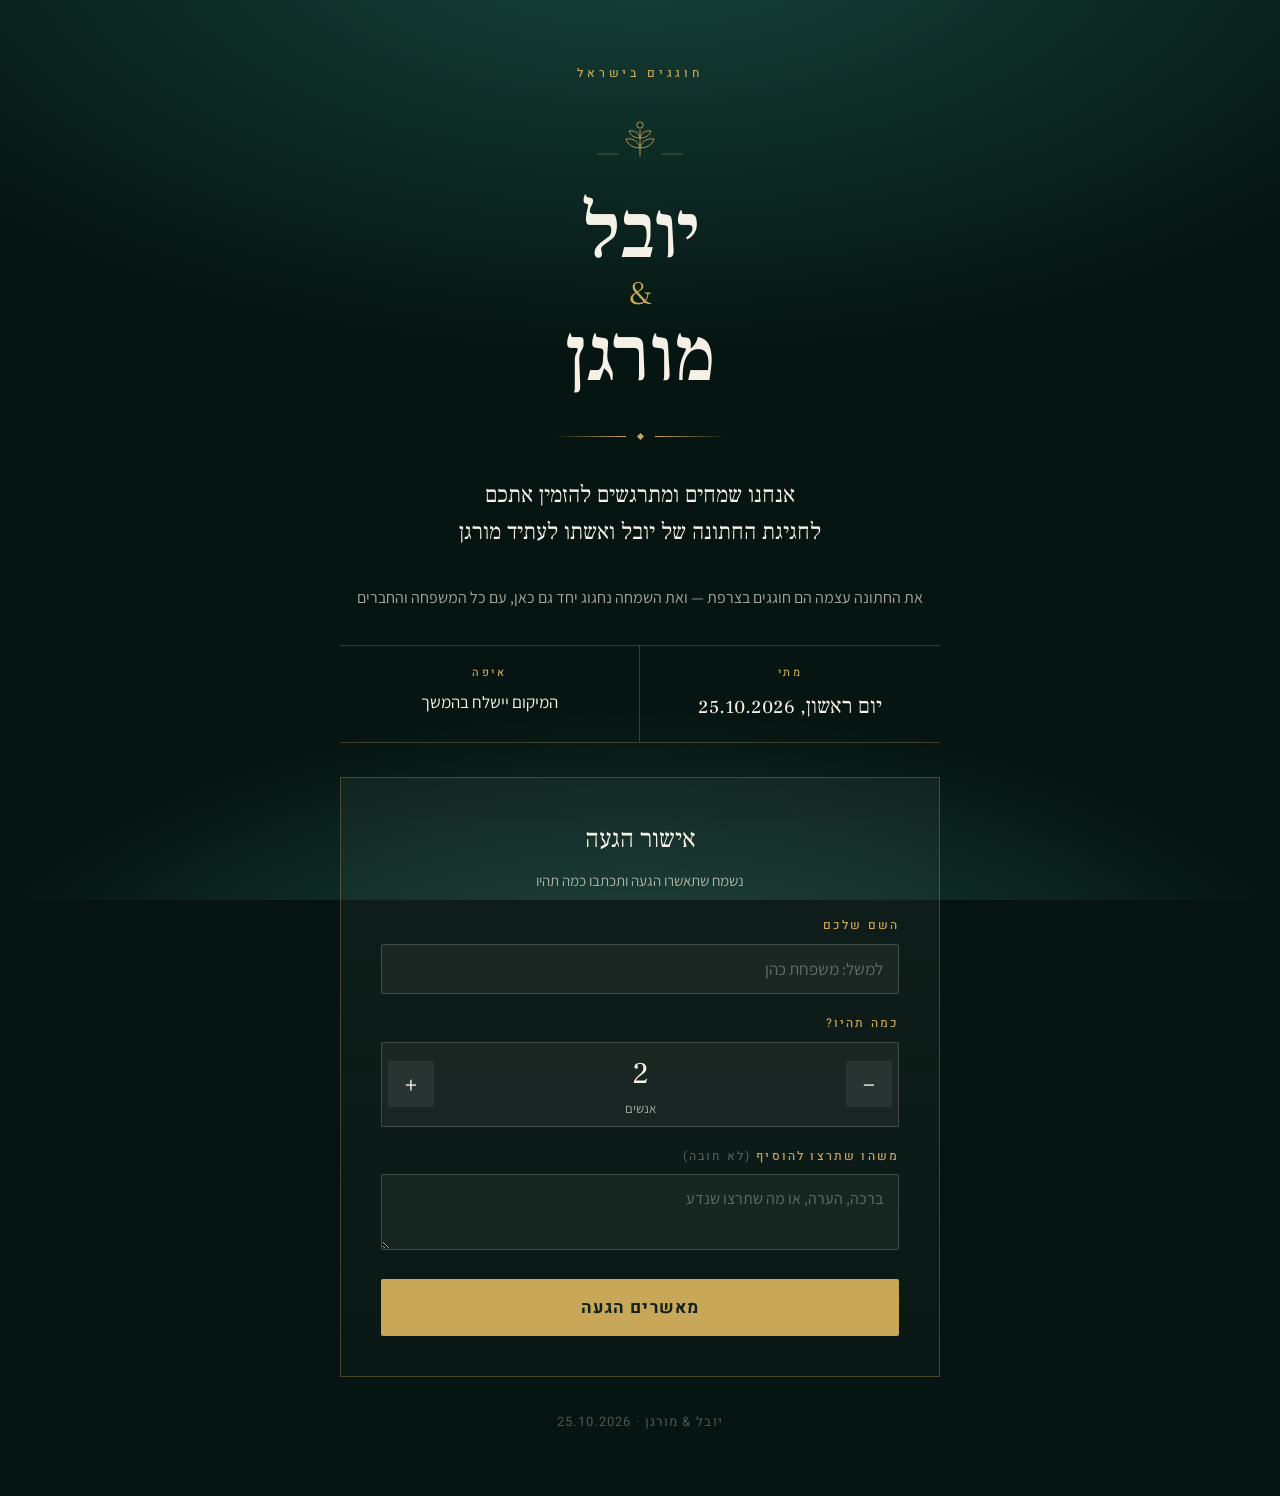
<file: index.html>
<!doctype html>
<html lang="he" dir="rtl">
<head>
<meta charset="utf-8">
<meta name="viewport" content="width=device-width,initial-scale=1">
<title>יובל &amp; מורגן</title>
<meta name="description" content="חגיגת החתונה של יובל ומורגן · יום ראשון, 25.10.2026 · אישור הגעה">
<meta property="og:type" content="website">
<meta property="og:title" content="יובל &amp; מורגן — חוגגים בישראל">
<meta property="og:description" content="יום ראשון, 25.10.2026 · נשמח שתאשרו הגעה ותכתבו כמה תהיו">
<meta name="theme-color" content="#061512">
<link rel="preconnect" href="https://fonts.gstatic.com" crossorigin>
<link rel="stylesheet" href="https://fonts.googleapis.com/css2?family=Frank+Ruhl+Libre:wght@300;400;500&family=Assistant:wght@300;400;600&family=Heebo:wght@400;500;700&display=swap">
<link rel="stylesheet" href="style.css">
<style>
.sheet{display:flex;flex-direction:column;gap:clamp(22px,5vw,34px)}
.card{
  border:1px solid rgba(201,167,88,.3);
  background:linear-gradient(180deg, rgba(246,241,231,.045), rgba(246,241,231,.015));
  padding:clamp(24px,6vw,40px);
  display:flex;flex-direction:column;gap:22px;
}
.card h2{font-family:"Frank Ruhl Libre",Georgia,serif;font-weight:400;font-size:26px;margin:0;text-align:center}
.card .hint{margin:-14px 0 0;text-align:center;color:var(--ivory-dim);font-size:15px}
label.lbl{
  display:block;font-family:"Heebo",sans-serif;font-size:12px;font-weight:500;
  letter-spacing:.18em;text-transform:uppercase;color:var(--gold);margin-bottom:8px;
}
input[type=text],textarea{
  width:100%;background:var(--field);border:1px solid rgba(246,241,231,.18);
  color:var(--ivory);font-family:inherit;font-size:17px;padding:13px 15px;
  border-radius:2px;transition:border-color .18s,background .18s;
}
textarea{resize:vertical;min-height:76px;font-size:16px}
input[type=text]::placeholder,textarea::placeholder{color:rgba(246,241,231,.34)}
input[type=text]:focus,textarea:focus{outline:none;border-color:var(--gold);background:rgba(246,241,231,.08)}
.stepper{display:flex;align-items:center;gap:6px;border:1px solid rgba(246,241,231,.18);background:var(--field);border-radius:2px;padding:6px}
.stepper button{
  flex:0 0 46px;height:46px;border:0;border-radius:2px;cursor:pointer;
  background:rgba(246,241,231,.07);color:var(--ivory);
  font-size:24px;line-height:1;font-family:inherit;transition:background .18s,color .18s;
}
.stepper button:hover{background:var(--gold);color:var(--ink-deep)}
.stepper button:disabled{opacity:.3;cursor:not-allowed;background:rgba(246,241,231,.07);color:var(--ivory)}
.stepper .count{flex:1;text-align:center;font-family:"Frank Ruhl Libre",Georgia,serif;font-size:30px;font-variant-numeric:tabular-nums}
.stepper .count small{display:block;font-family:"Assistant",sans-serif;font-size:13px;color:var(--ivory-dim)}
button.cta{
  width:100%;border:0;border-radius:2px;cursor:pointer;background:var(--gold);color:#13201B;
  font-family:"Heebo",sans-serif;font-size:17px;font-weight:700;letter-spacing:.06em;
  padding:16px;transition:background .18s,transform .12s;
}
button.cta:hover{background:#DCBB6B}
button.cta:active{transform:translateY(1px)}
button.cta:disabled{opacity:.55;cursor:wait}
.err{color:var(--blush);font-size:15px;margin:0;text-align:center}
.done{display:flex;flex-direction:column;gap:14px;text-align:center;align-items:center}
.done .tick{width:52px;height:52px;border:1px solid var(--gold);border-radius:50%;display:grid;place-items:center;color:var(--gold);font-size:24px}
.done h2{font-size:28px}
.done p{margin:0;color:var(--ivory-dim)}
.done strong{color:var(--ivory);font-weight:600}
button.quiet{
  background:none;border:1px solid rgba(246,241,231,.25);color:var(--ivory-dim);
  font-family:"Heebo",sans-serif;font-size:14px;padding:10px 20px;border-radius:2px;cursor:pointer;
}
button.quiet:hover{border-color:var(--gold);color:var(--gold)}
footer{text-align:center;color:var(--ivory-faint);font-size:13px;font-family:"Heebo",sans-serif;letter-spacing:.1em}
</style>
</head>
<body>
<main class="sheet">
  <p class="eyebrow">חוגגים בישראל</p>

  <svg class="sprig" width="92" height="40" viewBox="0 0 92 40" fill="none" aria-hidden="true">
    <path d="M46 38V12" stroke="currentColor" stroke-width="1" stroke-linecap="round"/>
    <path d="M46 30c-7 0-12-3-14-9 7-1 12 2 14 9Z" stroke="currentColor" stroke-width="1" stroke-linejoin="round"/>
    <path d="M46 30c7 0 12-3 14-9-7-1-12 2-14 9Z" stroke="currentColor" stroke-width="1" stroke-linejoin="round"/>
    <path d="M46 20c-5.5 0-9.5-2.4-11-7 5.5-.8 9.5 1.6 11 7Z" stroke="currentColor" stroke-width="1" stroke-linejoin="round"/>
    <path d="M46 20c5.5 0 9.5-2.4 11-7-5.5-.8-9.5 1.6-11 7Z" stroke="currentColor" stroke-width="1" stroke-linejoin="round"/>
    <circle cx="46" cy="7" r="3.2" stroke="currentColor" stroke-width="1"/>
    <path d="M4 36h20M88 36H68" stroke="currentColor" stroke-width="1" stroke-linecap="round" opacity=".45"/>
  </svg>

  <h1 class="names">יובל<span class="amp">&amp;</span>מורגן</h1>
  <div class="rule"><span></span><i></i><span></span></div>

  <p class="lede">אנחנו שמחים ומתרגשים להזמין אתכם לחגיגת החתונה של יובל ואשתו לעתיד מורגן</p>
  <p class="sub">את החתונה עצמה הם חוגגים בצרפת — ואת השמחה נחגוג יחד גם כאן, עם כל המשפחה והחברים</p>

  <dl class="details">
    <div><dt>מתי</dt><dd class="big">יום ראשון, 25.10.2026</dd></div>
    <div><dt>איפה</dt><dd>המיקום יישלח בהמשך</dd></div>
  </dl>

  <section class="card" id="formCard">
    <h2>אישור הגעה</h2>
    <p class="hint">נשמח שתאשרו הגעה ותכתבו כמה תהיו</p>
    <form id="rsvpForm" novalidate>
      <div style="margin-bottom:20px">
        <label class="lbl" for="name">השם שלכם</label>
        <input type="text" id="name" name="name" maxlength="80" autocomplete="name" placeholder="למשל: משפחת כהן" required>
      </div>
      <div style="margin-bottom:20px">
        <label class="lbl" for="guestsText">כמה תהיו?</label>
        <div class="stepper">
          <button type="button" id="minus" aria-label="פחות">&#8722;</button>
          <div class="count" aria-live="polite"><span id="guestsText">2</span><small id="guestsWord">אנשים</small></div>
          <button type="button" id="plus" aria-label="עוד">+</button>
        </div>
      </div>
      <div style="margin-bottom:20px">
        <label class="lbl" for="note">משהו שתרצו להוסיף <span style="color:var(--ivory-faint)">(לא חובה)</span></label>
        <textarea id="note" name="note" maxlength="400" placeholder="ברכה, הערה, או מה שתרצו שנדע"></textarea>
      </div>
      <p class="err" id="err" hidden></p>
      <button class="cta" type="submit" id="submit">מאשרים הגעה</button>
    </form>
  </section>

  <footer>יובל &amp; מורגן · 25.10.2026</footer>
</main>

<script>
(function(){
  var API='https://mjflpmjimvckkqxxkkvc.supabase.co/functions/v1/invite';
  var MIN=1, MAX=40, guests=2;
  var txt=document.getElementById('guestsText');
  var word=document.getElementById('guestsWord');
  var minus=document.getElementById('minus');
  var plus=document.getElementById('plus');
  var form=document.getElementById('rsvpForm');
  var card=document.getElementById('formCard');
  var err=document.getElementById('err');
  var submit=document.getElementById('submit');

  // One id per device, so re-submitting updates the same answer
  // instead of adding a second line to the guest list.
  function clientId(){
    var k='rsvp_cid', v=null;
    try{ v=localStorage.getItem(k); }catch(e){}
    if(!v){
      v = (window.crypto && crypto.randomUUID) ? crypto.randomUUID()
        : String(Date.now())+'-'+Math.random().toString(36).slice(2,10);
      try{ localStorage.setItem(k,v); }catch(e){}
    }
    return v;
  }

  function paint(){
    txt.textContent=String(guests);
    word.textContent = guests===1 ? 'אדם אחד' : 'אנשים';
    minus.disabled = guests<=MIN;
    plus.disabled = guests>=MAX;
  }
  minus.addEventListener('click',function(){ if(guests>MIN){guests--;paint();} });
  plus.addEventListener('click',function(){ if(guests<MAX){guests++;paint();} });
  paint();

  function showDone(name,count){
    card.innerHTML='';
    var w=document.createElement('div'); w.className='done';
    var t=document.createElement('div'); t.className='tick'; t.textContent='✓';
    var h=document.createElement('h2'); h.textContent='תודה, נתראה!';
    var p=document.createElement('p');
    var s=document.createElement('strong'); s.textContent=name;
    p.appendChild(document.createTextNode('רשמנו '));
    p.appendChild(s);
    p.appendChild(document.createTextNode(' · ' + count + (count===1?' אדם':' אנשים')));
    var p2=document.createElement('p'); p2.textContent='נעדכן אתכם במיקום המדויק בהמשך.';
    var b=document.createElement('button'); b.className='quiet'; b.type='button';
    b.textContent='רוצים לעדכן את הפרטים?';
    b.addEventListener('click',function(){ location.hash='edit'; location.reload(); });
    w.appendChild(t); w.appendChild(h); w.appendChild(p); w.appendChild(p2); w.appendChild(b);
    card.appendChild(w);
  }

  var saved=null;
  try{ saved=JSON.parse(localStorage.getItem('rsvp')||'null'); }catch(e){}
  if(saved && saved.name){
    if(location.hash==='#edit'){
      document.getElementById('name').value=saved.name;
      guests=saved.guests||2; paint();
      if(saved.note) document.getElementById('note').value=saved.note;
      submit.textContent='עדכון הפרטים';
    } else {
      showDone(saved.name, saved.guests);
    }
  }

  form.addEventListener('submit',function(ev){
    ev.preventDefault();
    err.hidden=true;
    var name=document.getElementById('name').value.trim();
    var note=document.getElementById('note').value.trim();
    if(name.length<2){ err.textContent='נשמח שתכתבו את השם שלכם'; err.hidden=false; return; }
    var label=submit.textContent;
    submit.disabled=true; submit.textContent='רק רגע…';
    fetch(API,{
      method:'POST',
      headers:{'Content-Type':'application/json'},
      body:JSON.stringify({name:name,guests:guests,note:note,cid:clientId()})
    }).then(function(r){ if(!r.ok) throw new Error('bad'); return r.json(); })
      .then(function(){
        try{ localStorage.setItem('rsvp',JSON.stringify({name:name,guests:guests,note:note})); }catch(e){}
        if(location.hash) history.replaceState(null,'',location.pathname);
        showDone(name,guests);
      })
      .catch(function(){
        submit.disabled=false; submit.textContent=label;
        err.textContent='משהו לא עבד. אפשר לנסות שוב בעוד רגע.'; err.hidden=false;
      });
  });
})();
</script>
</body>
</html>
</file>
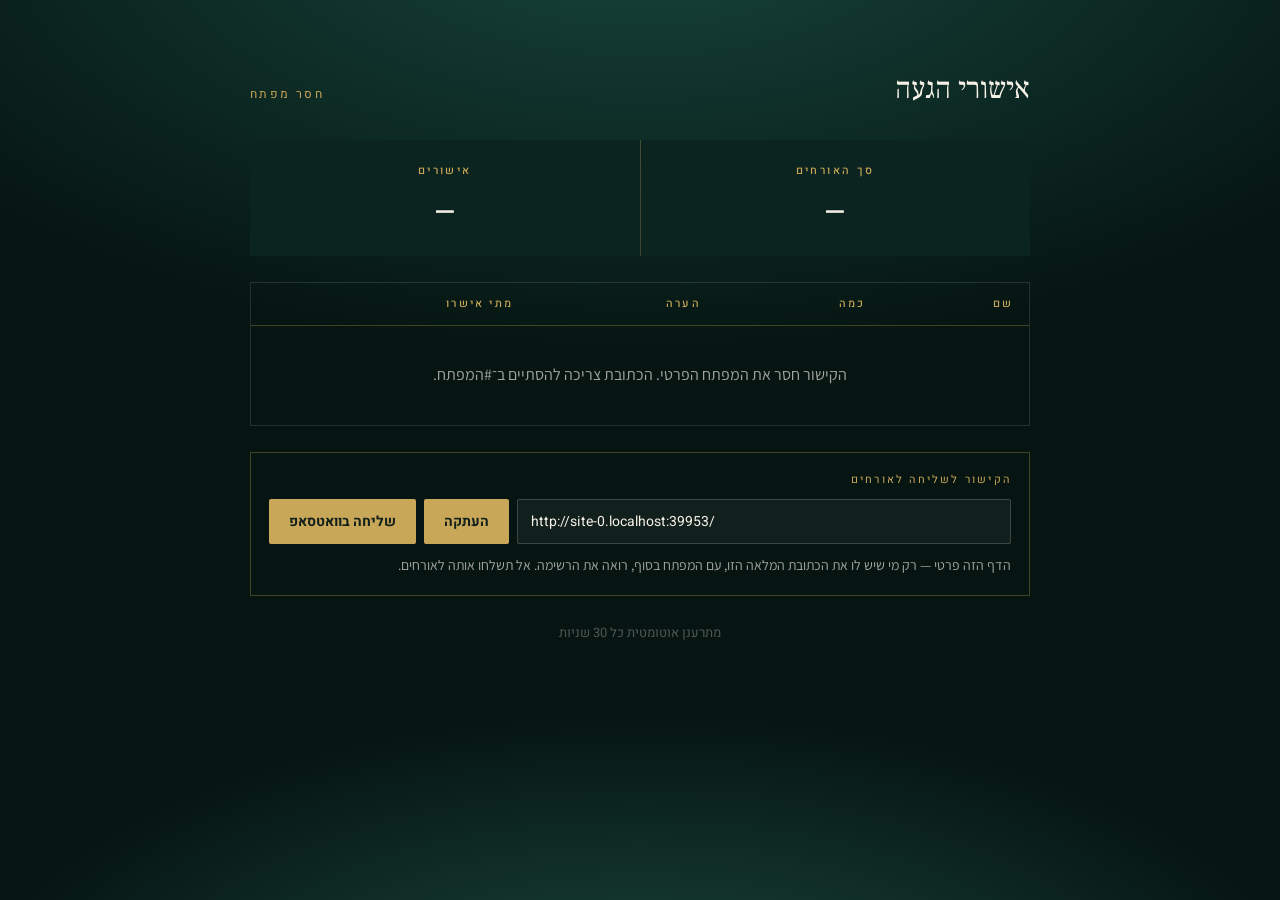
<file: list.html>
<!doctype html>
<html lang="he" dir="rtl">
<head>
<meta charset="utf-8">
<meta name="viewport" content="width=device-width,initial-scale=1">
<meta name="robots" content="noindex,nofollow">
<title>אישורי הגעה · יובל &amp; מורגן</title>
<link rel="preconnect" href="https://fonts.gstatic.com" crossorigin>
<link rel="stylesheet" href="https://fonts.googleapis.com/css2?family=Frank+Ruhl+Libre:wght@300;400;500&family=Assistant:wght@300;400;600&family=Heebo:wght@400;500;700&display=swap">
<link rel="stylesheet" href="style.css">
<style>
.sheet{max-width:820px;display:flex;flex-direction:column;gap:26px}
.head{display:flex;flex-wrap:wrap;align-items:baseline;justify-content:space-between;gap:10px}
.head h1{font-family:"Frank Ruhl Libre",Georgia,serif;font-weight:400;font-size:30px;margin:0}
.head .when{font-family:"Heebo",sans-serif;font-size:12px;letter-spacing:.2em;text-transform:uppercase;color:var(--gold)}
.tiles{display:grid;grid-template-columns:repeat(auto-fit,minmax(150px,1fr));gap:1px;background:rgba(201,167,88,.28)}
.tile{background:var(--ink);padding:22px 18px;text-align:center}
.tile .k{font-family:"Heebo",sans-serif;font-size:11px;font-weight:500;letter-spacing:.22em;text-transform:uppercase;color:var(--gold)}
.tile .v{font-family:"Frank Ruhl Libre",Georgia,serif;font-size:46px;line-height:1.1;font-variant-numeric:tabular-nums;margin-top:4px}
.wrap{overflow-x:auto;border:1px solid rgba(246,241,231,.12)}
table{width:100%;border-collapse:collapse;font-size:16px;min-width:480px}
th{
  font-family:"Heebo",sans-serif;font-size:11px;font-weight:500;letter-spacing:.2em;
  text-transform:uppercase;color:var(--gold);text-align:right;padding:12px 16px;
  border-bottom:1px solid rgba(201,167,88,.3);white-space:nowrap;
}
td{padding:14px 16px;border-bottom:1px solid rgba(246,241,231,.08);vertical-align:top}
tr:last-child td{border-bottom:0}
.nm{font-weight:600;white-space:nowrap}
.num{font-family:"Frank Ruhl Libre",Georgia,serif;font-size:21px;font-variant-numeric:tabular-nums;width:1%}
.nt{color:var(--ivory-dim);max-width:320px}
.tm{color:var(--ivory-faint);font-size:14px;white-space:nowrap;font-variant-numeric:tabular-nums;direction:ltr;text-align:right}
.mute{color:var(--ivory-faint)}
.msg{text-align:center;color:var(--ivory-dim);padding:36px 16px}
.share{border:1px solid rgba(201,167,88,.3);padding:18px;display:flex;flex-direction:column;gap:10px}
.share .k{font-family:"Heebo",sans-serif;font-size:11px;letter-spacing:.2em;text-transform:uppercase;color:var(--gold)}
.share .row{display:flex;gap:8px;flex-wrap:wrap}
.share input{
  flex:1 1 240px;min-width:0;background:var(--field);border:1px solid rgba(246,241,231,.18);
  color:var(--ivory);font-family:"Heebo",monospace;font-size:14px;padding:11px 13px;border-radius:2px;direction:ltr;text-align:left;
}
.share button{
  border:0;border-radius:2px;background:var(--gold);color:#13201B;cursor:pointer;
  font-family:"Heebo",sans-serif;font-weight:700;font-size:14px;padding:11px 20px;
}
.share button:hover{background:#DCBB6B}
.share p{margin:0;color:var(--ivory-dim);font-size:14px}
footer{text-align:center;color:var(--ivory-faint);font-size:13px;font-family:"Heebo",sans-serif}
</style>
</head>
<body>
<main class="sheet">
  <div class="head">
    <h1>אישורי הגעה</h1>
    <span class="when" id="when">טוען…</span>
  </div>

  <div class="tiles">
    <div class="tile"><div class="k">סך האורחים</div><div class="v" id="people">–</div></div>
    <div class="tile"><div class="k">אישורים</div><div class="v" id="count">–</div></div>
  </div>

  <div class="wrap">
    <table>
      <thead><tr><th>שם</th><th>כמה</th><th>הערה</th><th>מתי אישרו</th></tr></thead>
      <tbody id="tbody"><tr><td colspan="4" class="msg">טוען…</td></tr></tbody>
    </table>
  </div>

  <div class="share">
    <div class="k">הקישור לשליחה לאורחים</div>
    <div class="row">
      <input id="link" type="text" readonly>
      <button type="button" id="copy">העתקה</button>
      <button type="button" id="wa">שליחה בוואטסאפ</button>
    </div>
    <p>הדף הזה פרטי — רק מי שיש לו את הכתובת המלאה הזו, עם המפתח בסוף, רואה את הרשימה. אל תשלחו אותה לאורחים.</p>
  </div>

  <footer>מתרענן אוטומטית כל 30 שניות</footer>
</main>

<script>
(function(){
  var API='https://mjflpmjimvckkqxxkkvc.supabase.co/functions/v1/invite';
  var PUBLIC=location.href.replace(/list\.html.*$/,'');
  var key=(location.hash||'').replace(/^#/,'').trim();

  var tbody=document.getElementById('tbody');
  var linkInput=document.getElementById('link');
  linkInput.value=PUBLIC;

  function msg(text){
    tbody.innerHTML='';
    var tr=document.createElement('tr'), td=document.createElement('td');
    td.colSpan=4; td.className='msg'; td.textContent=text;
    tr.appendChild(td); tbody.appendChild(tr);
  }

  function fmt(iso){
    var d=new Date(iso);
    try{
      return new Intl.DateTimeFormat('he-IL',{day:'2-digit',month:'2-digit',hour:'2-digit',minute:'2-digit',timeZone:'Asia/Jerusalem'}).format(d);
    }catch(e){ return d.toLocaleString(); }
  }

  function cell(cls, text){
    var td=document.createElement('td'); td.className=cls;
    if(text===null){ var s=document.createElement('span'); s.className='mute'; s.textContent='—'; td.appendChild(s); }
    else td.textContent=text;
    return td;
  }

  function load(){
    if(!key){
      document.getElementById('when').textContent='חסר מפתח';
      msg('הקישור חסר את המפתח הפרטי. הכתובת צריכה להסתיים ב־#המפתח.');
      return;
    }
    fetch(API+'?k='+encodeURIComponent(key),{cache:'no-store'})
      .then(function(r){ return r.json(); })
      .then(function(d){
        if(!d || !d.rows){
          document.getElementById('when').textContent='מפתח שגוי';
          msg('המפתח בכתובת לא נכון.');
          return;
        }
        document.getElementById('people').textContent=d.people;
        document.getElementById('count').textContent=d.count;
        document.getElementById('when').textContent='עודכן ' + new Date().toLocaleTimeString('he-IL',{hour:'2-digit',minute:'2-digit'});
        if(!d.rows.length){ msg('עוד לא התקבלו אישורים. שלחו את הקישור ונתחיל לראות אותם כאן.'); return; }
        tbody.innerHTML='';
        d.rows.forEach(function(r){
          var tr=document.createElement('tr');
          tr.appendChild(cell('nm', r.name));
          tr.appendChild(cell('num', String(r.guests)));
          tr.appendChild(cell('nt', r.note ? r.note : null));
          tr.appendChild(cell('tm', fmt(r.created_at)));
          tbody.appendChild(tr);
        });
      })
      .catch(function(){
        document.getElementById('when').textContent='שגיאה';
        msg('לא הצלחנו לטעון את הרשימה. נסו לרענן בעוד רגע.');
      });
  }

  document.getElementById('copy').addEventListener('click',function(){
    var b=this;
    linkInput.select();
    var done=function(){ b.textContent='הועתק ✓'; setTimeout(function(){b.textContent='העתקה';},1800); };
    if(navigator.clipboard&&navigator.clipboard.writeText){ navigator.clipboard.writeText(linkInput.value).then(done,done); }
    else { try{document.execCommand('copy');done();}catch(e){} }
  });

  document.getElementById('wa').addEventListener('click',function(){
    var m='אתם מוזמנים לחגיגת החתונה של יובל ומורגן בישראל! יום ראשון, 25.10.2026. כל הפרטים ואישור הגעה: '+PUBLIC;
    window.open('https://wa.me/?text='+encodeURIComponent(m),'_blank','noopener');
  });

  load();
  setInterval(load, 30000);
})();
</script>
</body>
</html>
</file>
<file: style.css>
:root{
  --ink:#0C2420; --ink-deep:#061512;
  --ivory:#F6F1E7; --ivory-dim:rgba(246,241,231,.66); --ivory-faint:rgba(246,241,231,.3);
  --gold:#C9A758; --blush:#E79B84;
  --field:rgba(246,241,231,.05);
}
*{box-sizing:border-box}
html,body{margin:0;padding:0}
body{
  background:var(--ink-deep);
  background-image:
    radial-gradient(120% 85% at 50% -10%, #17463D 0%, rgba(23,70,61,0) 58%),
    radial-gradient(90% 60% at 50% 115%, #1B4A3F 0%, rgba(27,74,63,0) 60%);
  background-attachment:fixed;
  color:var(--ivory);
  font-family:"Assistant",ui-sans-serif,system-ui,"Segoe UI",sans-serif;
  font-size:16px; line-height:1.65;
  direction:rtl;
  -webkit-font-smoothing:antialiased;
}
::selection{background:var(--gold);color:var(--ink-deep)}
.sheet{max-width:640px;margin:0 auto;padding-block:clamp(24px,6vw,64px);padding-inline:20px}
.eyebrow{
  font-family:"Heebo",sans-serif;font-size:12px;font-weight:500;
  letter-spacing:.32em;text-transform:uppercase;color:var(--gold);
  margin:0;text-align:center;
}
.sprig{display:block;margin:0 auto;color:var(--gold);opacity:.85}
h1.names{
  font-family:"Frank Ruhl Libre",Georgia,serif;
  font-weight:500;font-size:clamp(44px,13vw,78px);line-height:1.04;
  letter-spacing:-.01em;margin:0;text-align:center;text-wrap:balance;
}
h1.names .amp{
  display:block;font-size:.42em;color:var(--gold);font-weight:300;
  margin-block:.12em;
}
.rule{display:flex;align-items:center;justify-content:center;gap:12px;margin-block:4px}
.rule span{height:1px;width:72px;background:linear-gradient(to left,transparent,var(--gold))}
.rule span:last-child{background:linear-gradient(to right,transparent,var(--gold))}
.rule i{width:5px;height:5px;background:var(--gold);transform:rotate(45deg)}
.lede{
  font-family:"Frank Ruhl Libre",Georgia,serif;
  font-size:clamp(19px,4.4vw,23px);line-height:1.6;text-align:center;
  margin:0;text-wrap:balance;
}
.sub{text-align:center;color:var(--ivory-dim);font-size:16px;margin:0;text-wrap:balance}
.details{display:flex;flex-wrap:wrap;justify-content:center;gap:10px 0;margin:0;padding:0}
.details>div{
  flex:1 1 180px;min-width:0;padding:18px 14px;text-align:center;
  border-top:1px solid rgba(201,167,88,.28);
  border-bottom:1px solid rgba(201,167,88,.28);
}
.details>div+div{border-right:1px solid rgba(201,167,88,.28)}
.details dt{
  font-family:"Heebo",sans-serif;font-size:11px;font-weight:500;
  letter-spacing:.24em;text-transform:uppercase;color:var(--gold);margin-bottom:6px;
}
.details dd{margin:0;font-size:17px}
.details .big{font-family:"Frank Ruhl Libre",Georgia,serif;font-size:22px;font-variant-numeric:tabular-nums}
@media (max-width:460px){ .details>div+div{border-right:0} }
:where(input,textarea,button,a):focus-visible{outline:2px solid var(--blush);outline-offset:3px}
@media (prefers-reduced-motion:reduce){*{transition:none!important;animation:none!important}}
</file>
